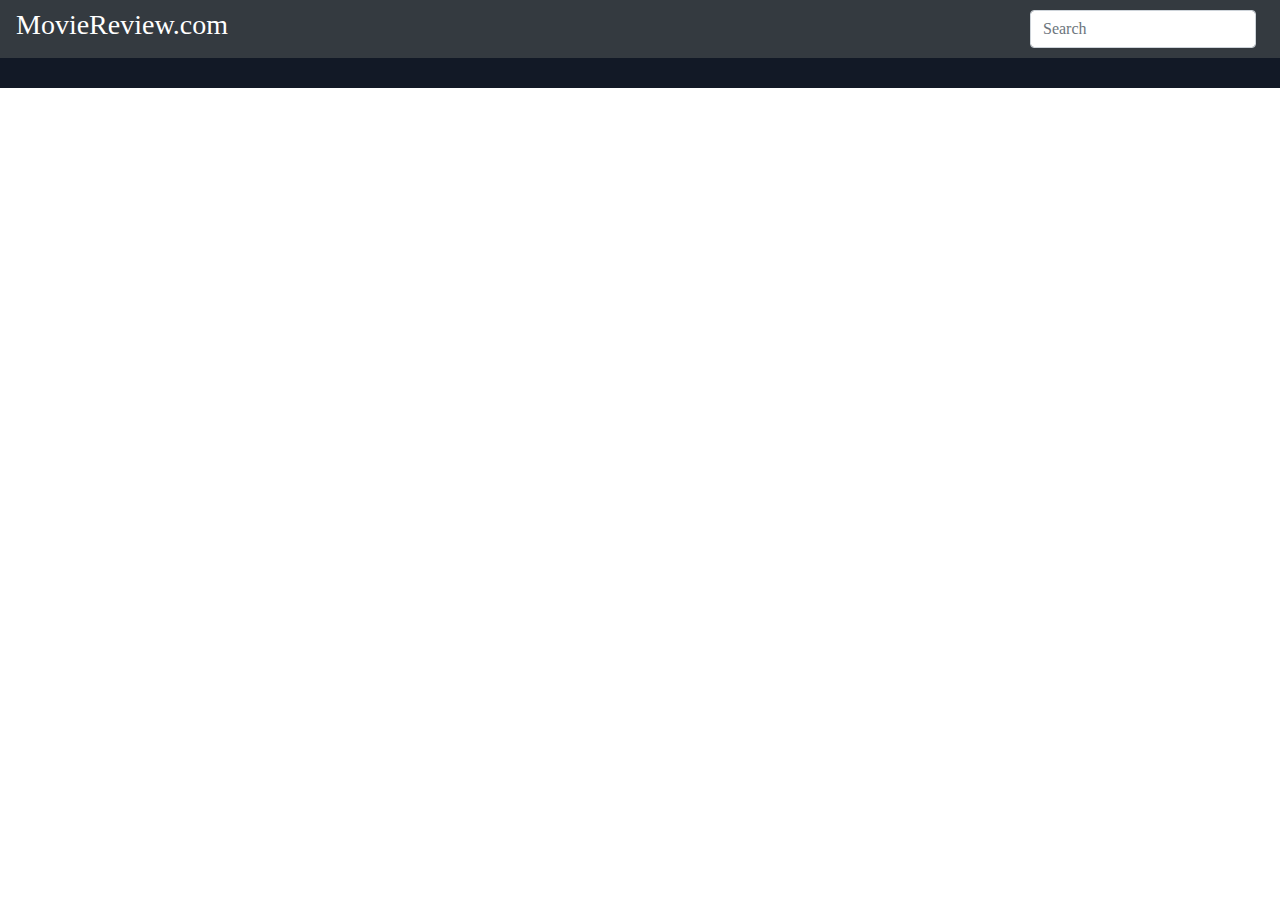
<file: AJAX/index.html>
<!DOCTYPE html>
<html lang="en">

<head>
 <meta charset="UTF-8">
 <meta http-equiv="X-UA-Compatible" content="IE=edge">
 <meta name="viewport" content="width=device-width, initial-scale=1.0">
 <title>Document</title>
 <link rel="stylesheet" href="https://cdn.jsdelivr.net/npm/bootstrap@4.3.1/dist/css/bootstrap.min.css" integrity="sha384-ggOyR0iXCbMQv3Xipma34MD+dH/1fQ784/j6cY/iJTQUOhcWr7x9JvoRxT2MZw1T" crossorigin="anonymous">
 <link rel="stylesheet" href="style.css">
</head>

<body>

 <header class="bg-dark text-white d-flex justify-content-between align-items-center px-3 py-2">
  <h1 class="h3 font-weight-normal">
   MovieReview.com
  </h1>
  <form id="form" class="form-inline">
   <input type="text" id="search" placeholder="Search" class="form-control mr-sm-2" />
 </form>
 </header>

 <main id="main" />

 <script src="script.js"></script>
</body>

</html>
</file>
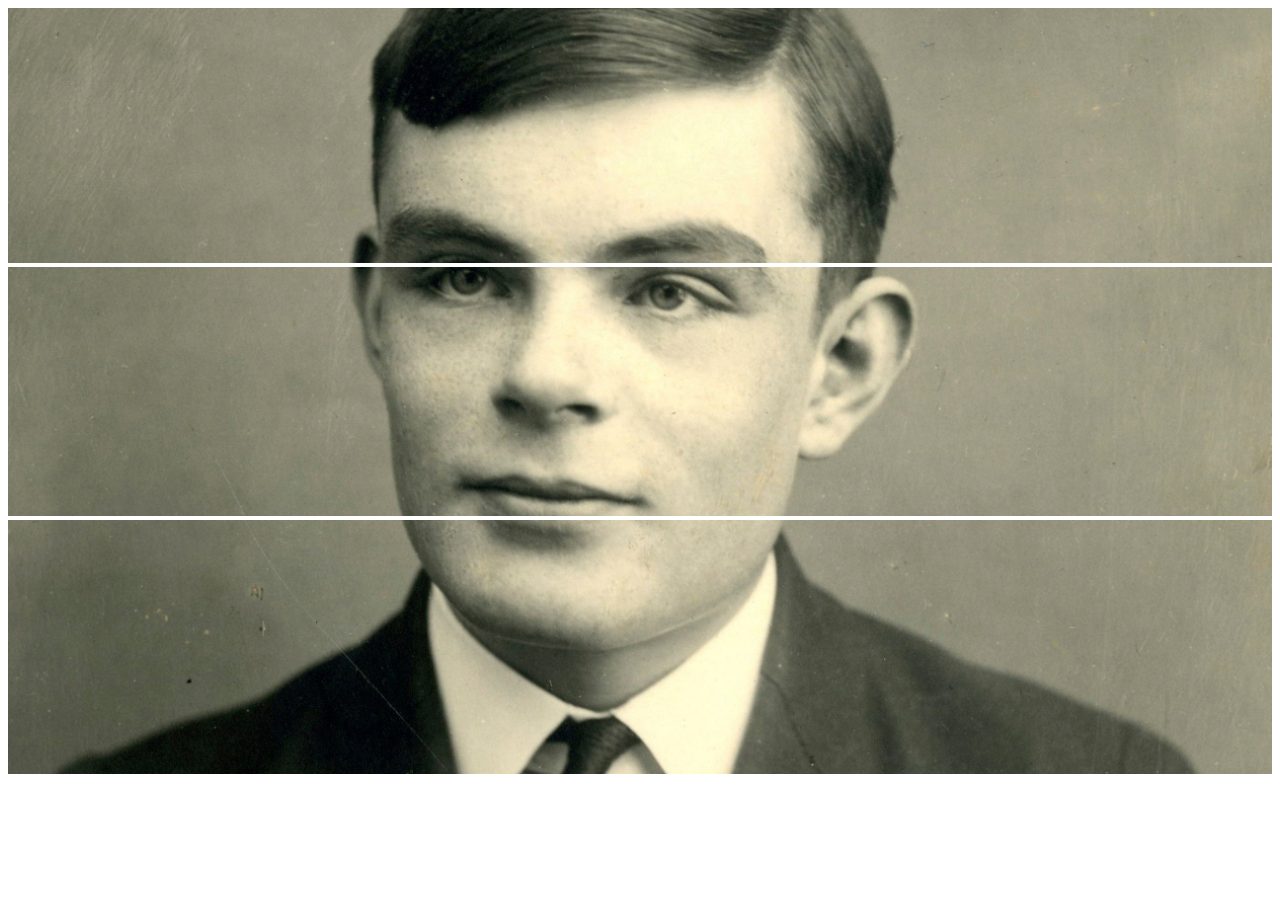
<file: assignment-2/index.html>
<!DOCTYPE html>
<html lang="en">

<head>
 <meta charset="UTF-8">
 <meta name="viewport" content="width=device-width, initial-scale=1.0">
 <title>From Turing to Gates</title>
 <script src="https://code.jquery.com/jquery-3.5.1.min.js"></script>
 <script src="https://stackpath.bootstrapcdn.com/bootstrap/4.5.2/js/bootstrap.min.js"></script>
 <link rel="stylesheet" href="style.css">
 <script src="script.js"></script>
</head>

<body>
 <div class="container mt-5">
  <div class="row">
   <div class="col-md-6 offset-md-3 text-center">
    <img src="assets/1a.jpg" class="img-fluid toggle-image" data-alt="assets/1b.jpg" alt="assets/1b.jpg">
   </div>
  </div>
  <div class="row">
   <div class="col-md-6 offset-md-3 text-center">
    <img src="assets/2a.jpg" class="img-fluid toggle-image" data-alt="assets/2b.jpg" alt="assets/2b.jpg">
   </div>
  </div>
  <div class="row">
   <div class="col-md-6 offset-md-3 text-center">
    <img src="assets/3a.jpg" class="img-fluid toggle-image" data-alt="assets/3b.jpg" alt="assets/3b.jpg">
   </div>
  </div>
 </div>
</body>

</html>
</file>
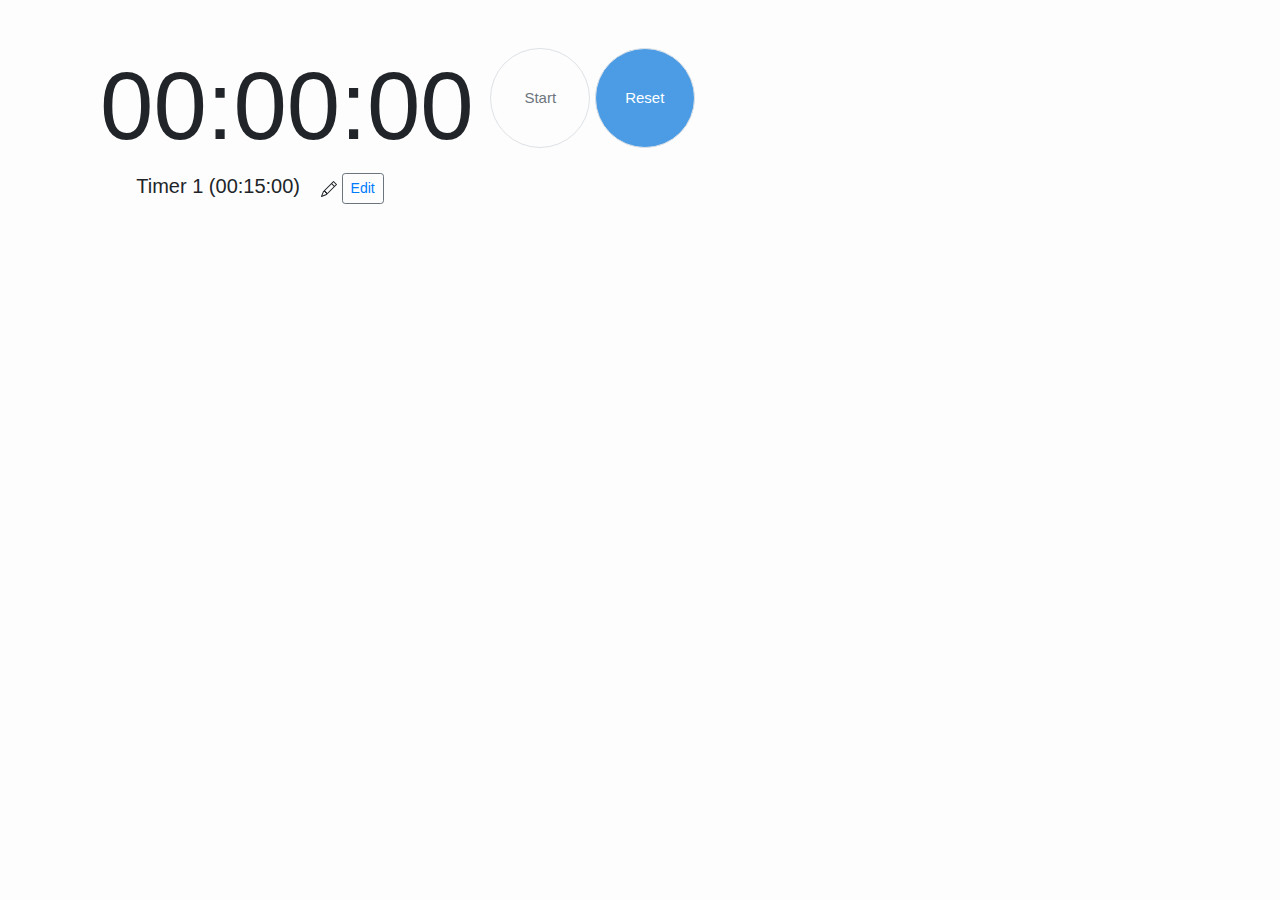
<file: assignment-3/index.html>
<html lang="en">

<head>
  <meta charset="UTF-8">
  <meta name="viewport" content="width=device-width, initial-scale=1.0">
  <title>Timer Interface</title>
  <link rel="stylesheet" href="https://stackpath.bootstrapcdn.com/bootstrap/4.3.1/css/bootstrap.min.css">
  <link rel="stylesheet" href="style.css">
  <script src="https://code.jquery.com/jquery-3.3.1.min.js"></script>
  <script src="https://cdnjs.cloudflare.com/ajax/libs/popper.js/1.14.3/umd/popper.min.js"></script>
  <script src="https://stackpath.bootstrapcdn.com/bootstrap/4.3.1/js/bootstrap.min.js"></script>
  <script src="script.js"></script>
</head>

<body>
  <div class="container mt-5 text-center">
    <div class="row">
      <div class="col-4">
        <div class="col text-center">
          <h1 id="timer" class="display-1">00:00:00</h1>
          <span class="lead" id="timer-label">Timer 1 (00:15:00)&nbsp;&nbsp;&nbsp;</span>
          <svg xmlns="http://www.w3.org/2000/svg" width="16" height="16" fill="currentColor" class="bi bi-pencil"
            viewBox="0 0 16 16">
            <path
              d="M12.146.146a.5.5 0 0 1 .708 0l3 3a.5.5 0 0 1 0 .708l-10 10a.5.5 0 0 1-.168.11l-5 2a.5.5 0 0 1-.65-.65l2-5a.5.5 0 0 1 .11-.168zM11.207 2.5 13.5 4.793 14.793 3.5 12.5 1.207zm1.586 3L10.5 3.207 4 9.707V10h.5a.5.5 0 0 1 .5.5v.5h.5a.5.5 0 0 1 .5.5v.5h.293zm-9.761 5.175-.106.106-1.528 3.821 3.821-1.528.106-.106A.5.5 0 0 1 5 12.5V12h-.5a.5.5 0 0 1-.5-.5V11h-.5a.5.5 0 0 1-.468-.325" />
          </svg>
          <button id="edit-button" class="btn btn-outline-secondary btn-sm text-primary">Edit</button>
        </div>
      </div>
      <div class="col-3">
        <div class="col text-center">
          <button id="start-button" class="btn border btn-outline-secondary btn-circle btn-xl">Start</button>
          <button id="reset-button" class="btn border btn-outline-secondary btn-circle btn-xl">Reset</button>
        </div>
      </div>
    </div>
  </div>
</body>

</html>
</file>
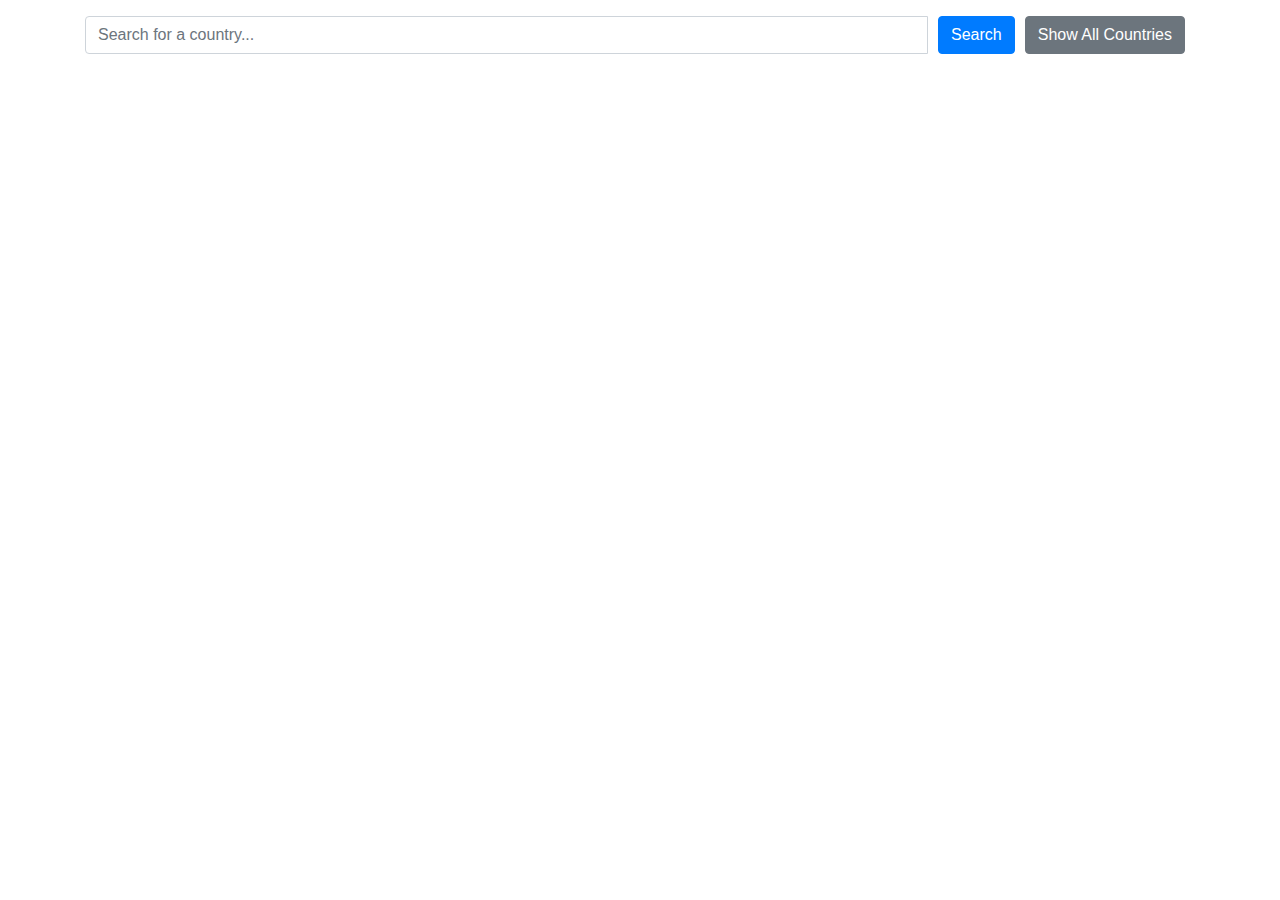
<file: Tenor API/index.html>
<!DOCTYPE html>
<html lang="en">
<head>
 <meta charset="UTF-8">
 <meta name="viewport" content="width=device-width, initial-scale=1.0">
 <title>Country Information</title>
 <link rel="stylesheet" href="https://stackpath.bootstrapcdn.com/bootstrap/4.5.2/css/bootstrap.min.css">
 <link rel="stylesheet" href="style.css">
</head>
<body>
 <div class="container mt-3">
    <div class="input-group mb-3">
        <input type="text" class="form-control" placeholder="Search for a country..." id="searchInput">
        <button class="btn btn-primary" id="searchButton">Search</button>
        <button class="btn btn-secondary" id="showAllButton">Show All Countries</button>
    </div>
    <div id="country-cards"></div>
 </div>
 <script src="https://code.jquery.com/jquery-3.6.0.min.js"></script>
 <script src="script.js"></script>
</body>
</html>
</file>
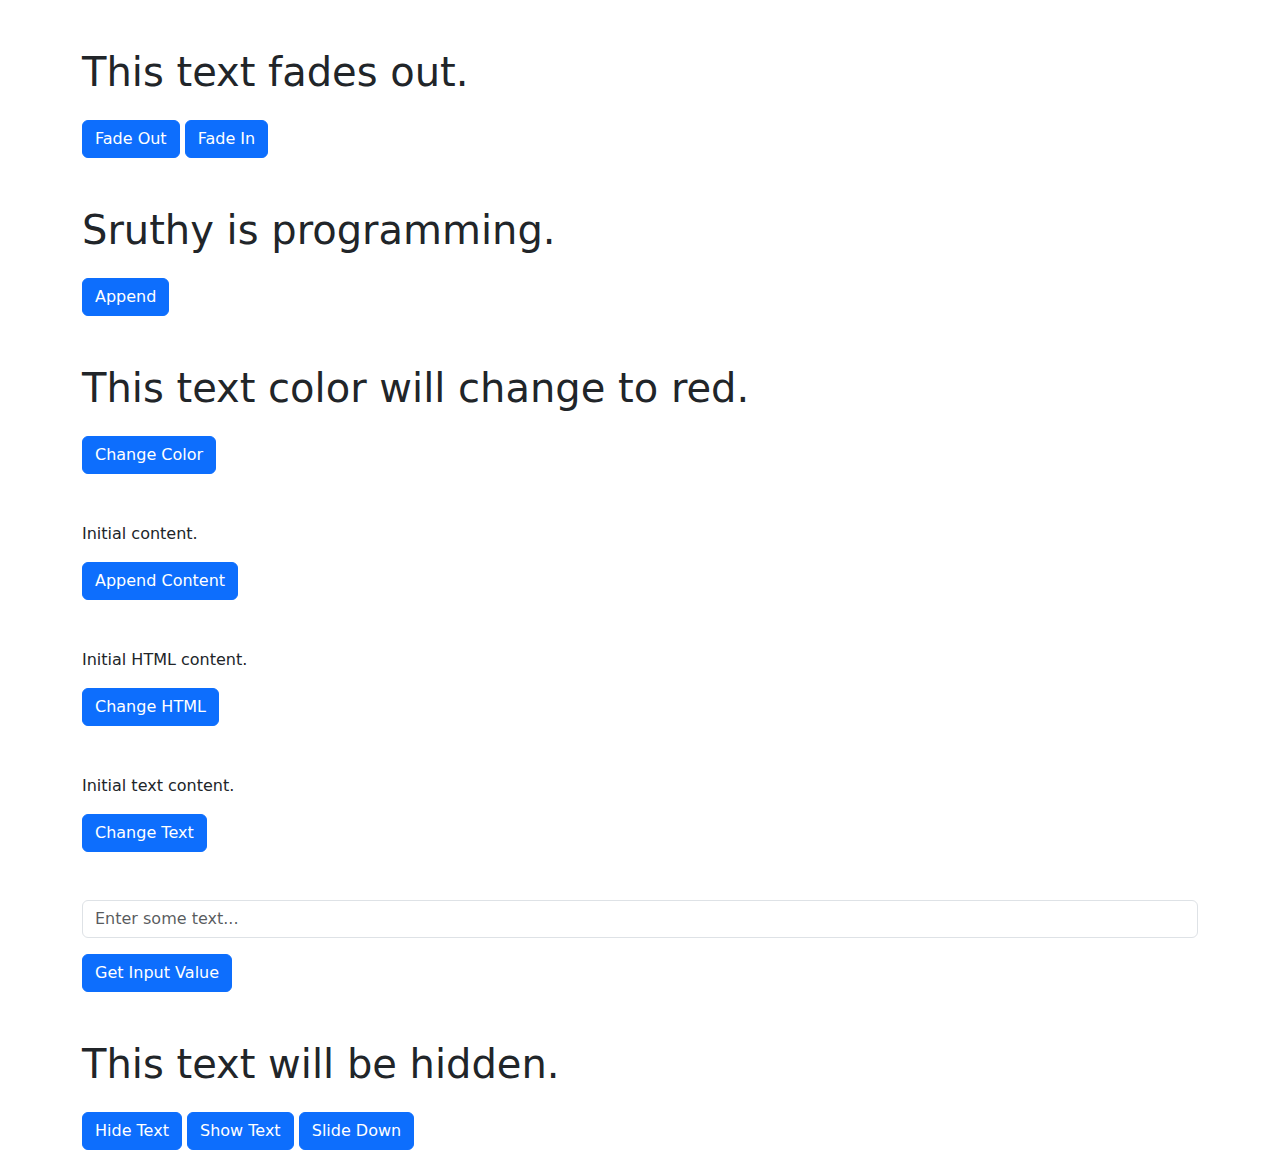
<file: jQuery.html>
<!DOCTYPE html>
<html lang="en">

<head>
 <meta charset="UTF-8">
 <meta name="viewport" content="width=device-width, initial-scale=1.0">
 <title>jQuery Bonanza</title>
 <link href="https://cdn.jsdelivr.net/npm/bootstrap@5.3.0-alpha1/dist/css/bootstrap.min.css" rel="stylesheet">
 <script src="https://code.jquery.com/jquery-3.6.0.min.js"></script>
 <link rel="stylesheet" href="jQuery.css">
 <script src="jQuery .js"></script>
</head>
<body>
 <div class="container">
  <h1 id="fade-text" class="mt-5">This text fades out.</h1>
  <button id="fade-btn" class="btn btn-primary mt-3">Fade Out</button>

  <h1 id="fade-in-text" class="mt-5" style="display: none;">This text fades in.</h1>
  <button id="fade-in-btn" class="btn btn-primary mt-3">Fade In</button>

  <h1 id="append-text" class="mt-5">Sruthy is programming.</h1>
  <button id="append-btn" class="btn btn-primary mt-3">Append</button>

  <h1 id="change-color-text" class="mt-5">This text color will change to red.</h1>
  <button id="change-color-btn" class="btn btn-primary mt-3">Change Color</button>

  <div id="append-content-text" class="mt-5">Initial content.</div>
  <button id="append-content-btn" class="btn btn-primary mt-3">Append Content</button>

  <div id="html-text" class="mt-5">Initial HTML content.</div>
  <button id="html-btn" class="btn btn-primary mt-3">Change HTML</button>

  <div id="text-content" class="mt-5">Initial text content.</div>
  <button id="text-btn" class="btn btn-primary mt-3">Change Text</button>

  <input type="text" id="input-text" class="form-control mt-5" placeholder="Enter some text...">
  <button id="val-btn" class="btn btn-primary mt-3">Get Input Value</button>

  <h1 id="hide-text" class="mt-5">This text will be hidden.</h1>
  <button id="hide-btn" class="btn btn-primary mt-3">Hide Text</button>

  <h1 id="show-text" class="mt-5" style="display: none;">This text will be shown.</h1>
  <button id="show-btn" class="btn btn-primary mt-3">Show Text</button>

  <h1 id="slide-text" class="mt-5" style="display: none;">This text will slide down.</h1>
  <button id="slide-btn" class="btn btn-primary mt-3">Slide Down</button>
 </div>
</body>

</html>
</file>
<file: AJAX/style.css>
*{
    margin: 0;
    padding: 0;
    box-sizing: border-box;
    font-family: cursive;
   }
   
   :root{
    --darker: rgb(3, 12, 26);
    --dark: #121926;
    --light: #192133;
    --lighter: #334366;
    --TEXT_COLOR_L0: #fff;
    --TEXT_COLOR_L1: rgba(255, 255, 255, 0.8);
    --TEXT_COLOR_L2: rgba(255, 255, 255, 0.6);
   }
   
   main{
    background-color: var(--dark);
    padding: 15px;
    
    display: flex;
    flex-wrap: wrap;
    justify-content: center;
   }
   
   .card{
    background-color: var(--light);
    border-radius: 3px;
    box-shadow: 0 4px 5px rgba(0, 0, 0, 0.2);
    overflow: hidden;
    position: relative;
    margin: 1.5rem;
    width: 300px;
   }
   
   .info{
    color: var(--TEXT_COLOR_L2);
    display: flex;
    align-items: center;
    justify-content: space-between;
    padding: 0.5rem 1rem 1rem;
    letter-spacing: 0.5px;
   }
   
   .info h3 {
    margin: 0;
   }
   
   .info span{
    background-color: var(--lighter);
    border-radius: 3px;
    font-weight: bold;
    padding: 00.25rem 0.5rem;
   }
   .card img {
    width: 100%;
   }
   .info span.green {
    color: rgb(39, 189, 39);
   }
   
   .info span.orange {
    color: orange;
   }
   
   .info span.red {
    color: rgb(189, 42, 42);
   }
   .overview{
    background-color: var(--lighter);
    padding: 2rem;
    position: absolute;
    max-height: 100%;
    border-radius: 5px;
    overflow: auto;
    left: 0;
    bottom: 0;
    right: 0;
    color: #dadada;
    transform: translateY(101%);
    transition: transform 0.3s ease-in;
   }
   
   
   .overview h3 {
    margin-top: 0;
    margin-bottom: 3px;
    font-size: 22px;
   }
   
   .card:hover .overview {
    transform: translateY(0);
   }
</file>
<file: assignment-2/style.css>
.img-fluid {
    max-width: 100%;
   }
   .toggle-image {
    width: 100%;
    height: auto;
   }
</file>
<file: assignment-3/style.css>
body {
    font-family: sans-serif;
    background-color: #f4f4f42f;
   }
   
   .btn-circle.btn-xl {
    width: 100px;
    height: 100px;
    padding: 13px 18px;
    border-radius: 60px;
    font-size: 15px;
    text-align: center;
    border: 10px;
   }
   
   #reset-button {
    color: white;
    background-color: #4b9ce4;
   }
</file>
<file: Tenor API/style.css>
.card {
    max-width: 300px;
    border: 2px solid #ccc;
    height: 350px;
}

.card:hover {
    transform: scale(1.05);
    box-shadow: 0 0 10px blue;
}

.card-title {
    white-space: nowrap;
    overflow: hidden;
    text-overflow: ellipsis;
}

.card-text {
    white-space: nowrap;
    overflow: hidden;
    text-overflow: ellipsis;
}

.input-group {
    display: flex;
    justify-content: center;
    align-items: center;
}

.input-group .form-control {
    flex: 1;
    margin-right: 10px;
}

.input-group .btn {
    margin-right: 10px;
}
#country-cards {
    color: rgb(37, 28, 28);
    font-weight: bold;
}
</file>
